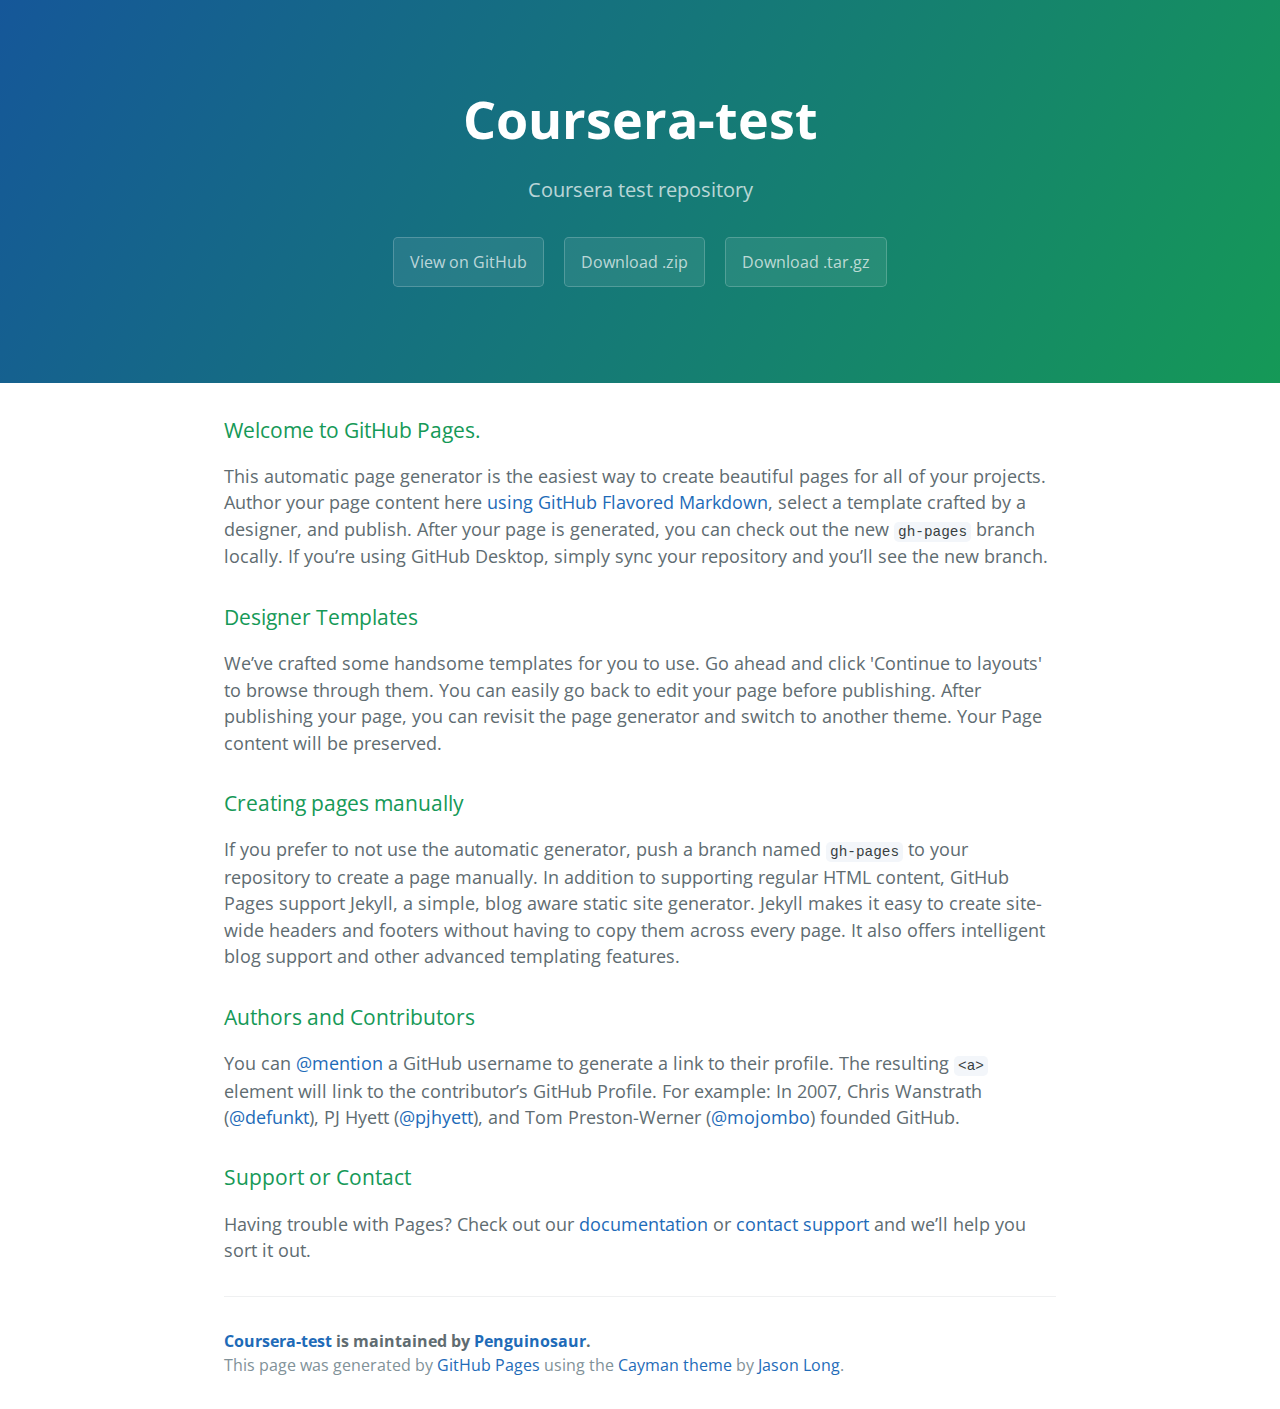
<file: index.html>
<!DOCTYPE html>
<html lang="en-us">
  <head>
    <meta charset="UTF-8">
    <title>Coursera-test by Penguinosaur</title>
    <meta name="viewport" content="width=device-width, initial-scale=1">
    <link rel="stylesheet" type="text/css" href="stylesheets/normalize.css" media="screen">
    <link href='https://fonts.googleapis.com/css?family=Open+Sans:400,700' rel='stylesheet' type='text/css'>
    <link rel="stylesheet" type="text/css" href="stylesheets/stylesheet.css" media="screen">
    <link rel="stylesheet" type="text/css" href="stylesheets/github-light.css" media="screen">
  </head>
  <body>
    <section class="page-header">
      <h1 class="project-name">Coursera-test</h1>
      <h2 class="project-tagline">Coursera test repository</h2>
      <a href="https://github.com/Penguinosaur/coursera-test" class="btn">View on GitHub</a>
      <a href="https://github.com/Penguinosaur/coursera-test/zipball/master" class="btn">Download .zip</a>
      <a href="https://github.com/Penguinosaur/coursera-test/tarball/master" class="btn">Download .tar.gz</a>
    </section>

    <section class="main-content">
      <h3>
<a id="welcome-to-github-pages" class="anchor" href="#welcome-to-github-pages" aria-hidden="true"><span aria-hidden="true" class="octicon octicon-link"></span></a>Welcome to GitHub Pages.</h3>

<p>This automatic page generator is the easiest way to create beautiful pages for all of your projects. Author your page content here <a href="https://guides.github.com/features/mastering-markdown/">using GitHub Flavored Markdown</a>, select a template crafted by a designer, and publish. After your page is generated, you can check out the new <code>gh-pages</code> branch locally. If you’re using GitHub Desktop, simply sync your repository and you’ll see the new branch.</p>

<h3>
<a id="designer-templates" class="anchor" href="#designer-templates" aria-hidden="true"><span aria-hidden="true" class="octicon octicon-link"></span></a>Designer Templates</h3>

<p>We’ve crafted some handsome templates for you to use. Go ahead and click 'Continue to layouts' to browse through them. You can easily go back to edit your page before publishing. After publishing your page, you can revisit the page generator and switch to another theme. Your Page content will be preserved.</p>

<h3>
<a id="creating-pages-manually" class="anchor" href="#creating-pages-manually" aria-hidden="true"><span aria-hidden="true" class="octicon octicon-link"></span></a>Creating pages manually</h3>

<p>If you prefer to not use the automatic generator, push a branch named <code>gh-pages</code> to your repository to create a page manually. In addition to supporting regular HTML content, GitHub Pages support Jekyll, a simple, blog aware static site generator. Jekyll makes it easy to create site-wide headers and footers without having to copy them across every page. It also offers intelligent blog support and other advanced templating features.</p>

<h3>
<a id="authors-and-contributors" class="anchor" href="#authors-and-contributors" aria-hidden="true"><span aria-hidden="true" class="octicon octicon-link"></span></a>Authors and Contributors</h3>

<p>You can <a href="https://help.github.com/articles/basic-writing-and-formatting-syntax/#mentioning-users-and-teams" class="user-mention">@mention</a> a GitHub username to generate a link to their profile. The resulting <code>&lt;a&gt;</code> element will link to the contributor’s GitHub Profile. For example: In 2007, Chris Wanstrath (<a href="https://github.com/defunkt" class="user-mention">@defunkt</a>), PJ Hyett (<a href="https://github.com/pjhyett" class="user-mention">@pjhyett</a>), and Tom Preston-Werner (<a href="https://github.com/mojombo" class="user-mention">@mojombo</a>) founded GitHub.</p>

<h3>
<a id="support-or-contact" class="anchor" href="#support-or-contact" aria-hidden="true"><span aria-hidden="true" class="octicon octicon-link"></span></a>Support or Contact</h3>

<p>Having trouble with Pages? Check out our <a href="https://help.github.com/pages">documentation</a> or <a href="https://github.com/contact">contact support</a> and we’ll help you sort it out.</p>

      <footer class="site-footer">
        <span class="site-footer-owner"><a href="https://github.com/Penguinosaur/coursera-test">Coursera-test</a> is maintained by <a href="https://github.com/Penguinosaur">Penguinosaur</a>.</span>

        <span class="site-footer-credits">This page was generated by <a href="https://pages.github.com">GitHub Pages</a> using the <a href="https://github.com/jasonlong/cayman-theme">Cayman theme</a> by <a href="https://twitter.com/jasonlong">Jason Long</a>.</span>
      </footer>

    </section>

  
  </body>
</html>
</file>
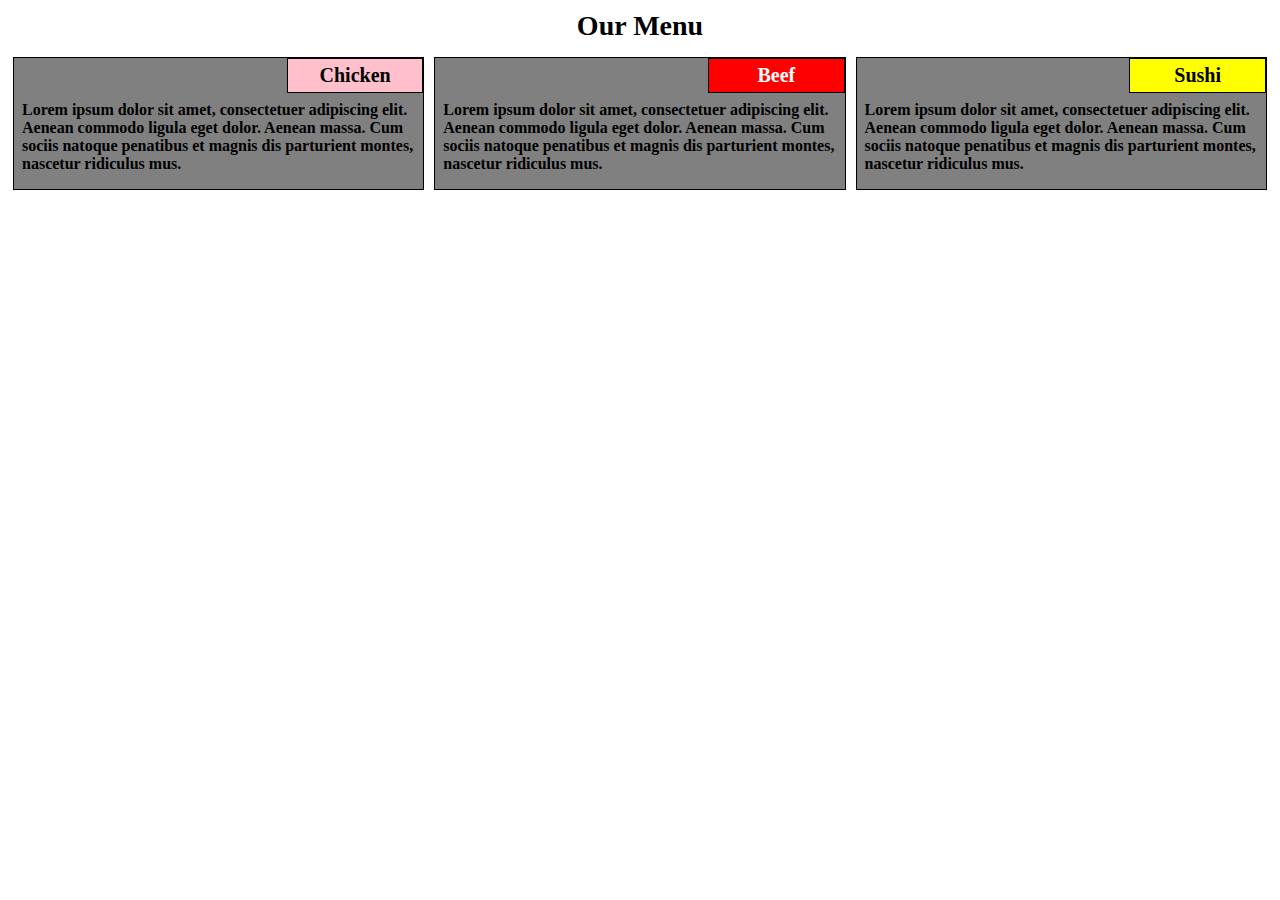
<file: module-2/index.html>
<!DOCTYPE html>
<html>
<head>
	<meta charset="utf-8">
	<meta name="viewport" content="width=device-width, initial-scale=1">
	<link rel="stylesheet" href="styles.css">
	<title>Our Menu</title>
</head>
<body>
	<header>Our Menu</header>
	<div>
		<div class="abc">
			<div id="chicken">Chicken</div>
			<p>Lorem ipsum dolor sit amet, consectetuer adipiscing elit. Aenean commodo ligula eget dolor. Aenean massa. Cum sociis natoque penatibus et magnis dis parturient montes, nascetur ridiculus mus. </p>
		</div>
	</div>

	<div>
		<div class="abc">
			<div id="beef">Beef</div>
			<p>Lorem ipsum dolor sit amet, consectetuer adipiscing elit. Aenean commodo ligula eget dolor. Aenean massa. Cum sociis natoque penatibus et magnis dis parturient montes, nascetur ridiculus mus. </p>
		</div>
	</div>

	<div class="wide">
		<div class="abc">
			<div id="sushi">Sushi</div>
			<p>Lorem ipsum dolor sit amet, consectetuer adipiscing elit. Aenean commodo ligula eget dolor. Aenean massa. Cum sociis natoque penatibus et magnis dis parturient montes, nascetur ridiculus mus. </p>
		</div>
	</div>

</body>
</html>
</file>
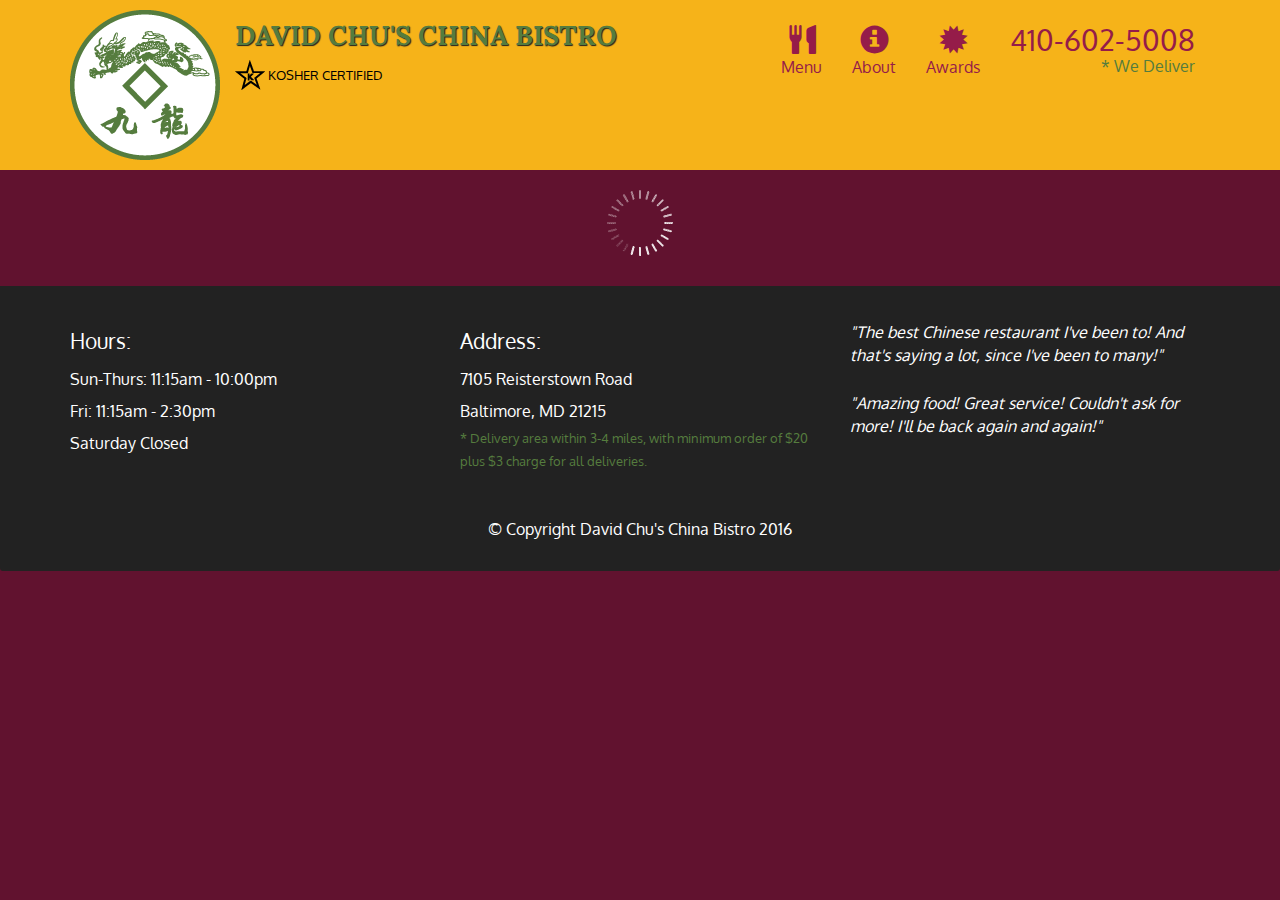
<file: module-5/index.html>
<!doctype html>
<html lang="en">
  <head>
    <meta charset="utf-8">
    <meta http-equiv="X-UA-Compatible" content="IE=edge">
    <meta name="viewport" content="width=device-width, initial-scale=1">
    <title>David Chu's China Bistro</title>
    <link rel="stylesheet" href="css/bootstrap.min.css">
    <link rel="stylesheet" href="css/styles.css">
    <link href='https://fonts.googleapis.com/css?family=Oxygen:400,300,700' rel='stylesheet' type='text/css'>
    <link href='https://fonts.googleapis.com/css?family=Lora' rel='stylesheet' type='text/css'>
  </head>
<body>
  <header>
    <nav id="header-nav" class="navbar navbar-default">
      <div class="container">
        <div class="navbar-header">
          <a href="index.html" class="pull-left visible-md visible-lg">
            <div id="logo-img" alt="Logo image"></div>
          </a>

          <div class="navbar-brand">
            <a href="index.html"><h1>David Chu's China Bistro</h1></a>
            <p>
              <img src="images/star-k-logo.png" alt="Kosher certification">
              <span>Kosher Certified</span>
            </p>
          </div>

          <button id="navbarToggle" type="button" class="navbar-toggle collapsed" data-toggle="collapse" data-target="#collapsable-nav" aria-expanded="false">
            <span class="sr-only">Toggle navigation</span>
            <span class="icon-bar"></span>
            <span class="icon-bar"></span>
            <span class="icon-bar"></span>
          </button>
        </div>
        
        <div id="collapsable-nav" class="collapse navbar-collapse">
           <ul id="nav-list" class="nav navbar-nav navbar-right">
            <li id="navHomeButton" class="visible-xs active">
              <a href="index.html">
                <span class="glyphicon glyphicon-home"></span> Home</a>
            </li>
            <li id="navMenuButton">
              <a href="#" onclick="$dc.loadMenuCategories();">
                <span class="glyphicon glyphicon-cutlery"></span><br class="hidden-xs"> Menu</a>
            </li>
            <li>
              <a href="#">
                <span class="glyphicon glyphicon-info-sign"></span><br class="hidden-xs"> About</a>
            </li>
            <li>
              <a href="#">
                <span class="glyphicon glyphicon-certificate"></span><br class="hidden-xs"> Awards</a>
            </li>
            <li id="phone" class="hidden-xs">
              <a href="tel:410-602-5008">
                <span>410-602-5008</span></a><div>* We Deliver</div>
            </li>
          </ul><!-- #nav-list -->
        </div><!-- .collapse .navbar-collapse -->
      </div><!-- .container -->
    </nav><!-- #header-nav -->
  </header>

  <div id="call-btn" class="visible-xs">
    <a class="btn" href="tel:410-602-5008">
    <span class="glyphicon glyphicon-earphone"></span>
    410-602-5008
    </a>
  </div>
  <div id="xs-deliver" class="text-center visible-xs">* We Deliver</div>

  <div id="main-content" class="container"></div>

  <footer class="panel-footer">
    <div class="container">
      <div class="row">
        <section id="hours" class="col-sm-4">
          <span>Hours:</span><br>
          Sun-Thurs: 11:15am - 10:00pm<br>
          Fri: 11:15am - 2:30pm<br>
          Saturday Closed
          <hr class="visible-xs">
        </section>
        <section id="address" class="col-sm-4">
          <span>Address:</span><br>
          7105 Reisterstown Road<br>
          Baltimore, MD 21215
          <p>* Delivery area within 3-4 miles, with minimum order of $20 plus $3 charge for all deliveries.</p>
          <hr class="visible-xs">
        </section>
        <section id="testimonials" class="col-sm-4">
          <p>"The best Chinese restaurant I've been to! And that's saying a lot, since I've been to many!"</p>
          <p>"Amazing food! Great service! Couldn't ask for more! I'll be back again and again!"</p>
        </section>
      </div>
      <div class="text-center">&copy; Copyright David Chu's China Bistro 2016</div>
    </div>
  </footer>

  <!-- jQuery (Bootstrap JS plugins depend on it) -->
  <script src="js/jquery-2.1.4.min.js"></script>
  <script src="js/bootstrap.min.js"></script>
  <script src="js/ajax-utils.js"></script>
  <script src="js/script.js"></script>
</body>
</html>
</file>
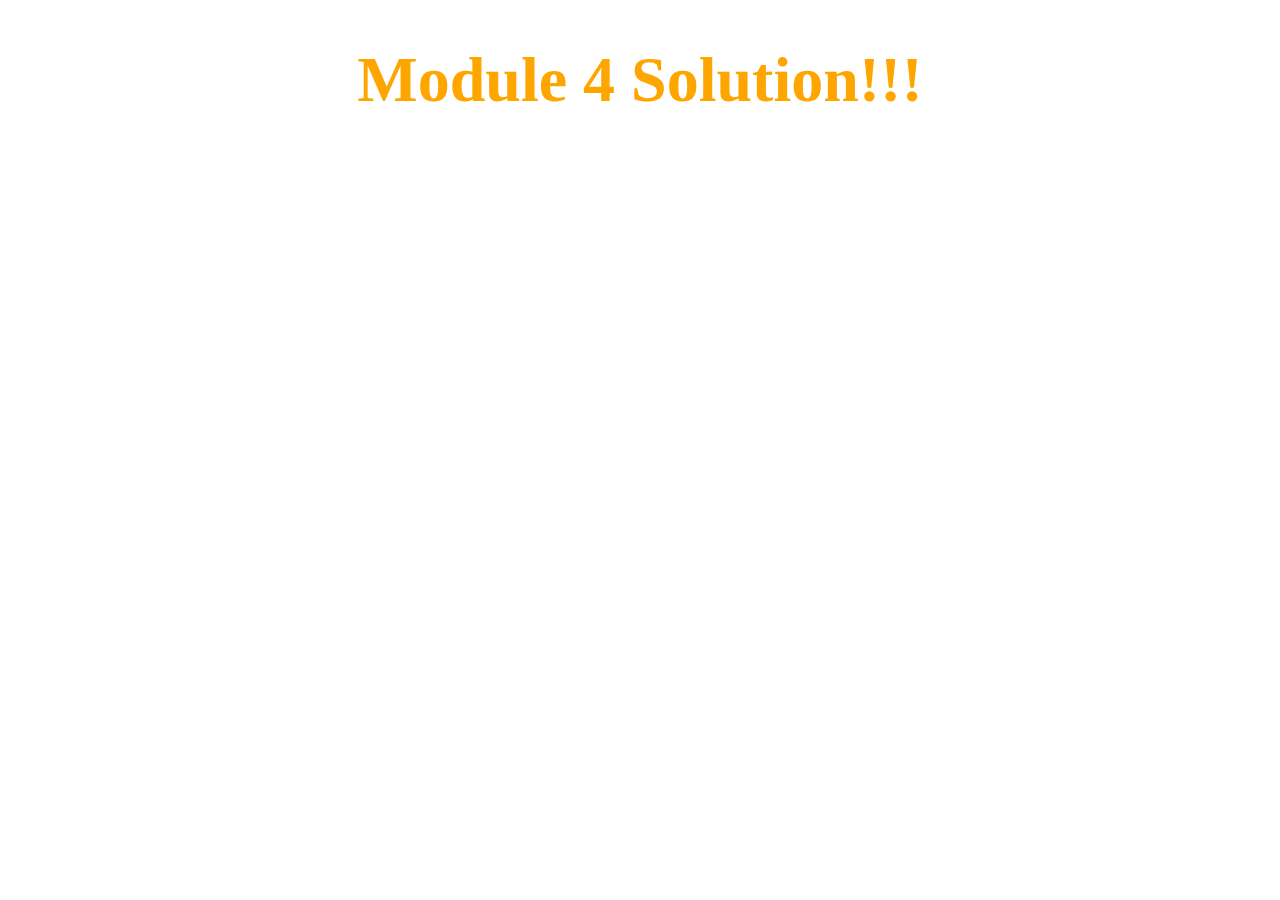
<file: module-4/mySolution/index.html>
<!DOCTYPE html>
<html>
<head>
  <meta charset="utf-8">
  <title>Module 4 Solution!!!</title>
  <script src="SpeakHello.js"></script>
  <script src="SpeakGoodBye.js"></script>
  <script src="script.js"></script>
</head>
<body>
  <h1 style="font-family: papyrus; text-align: center; color: orange; font-size: 4em;">Module 4 Solution!!!</h1>
</body>
</html>
</file>
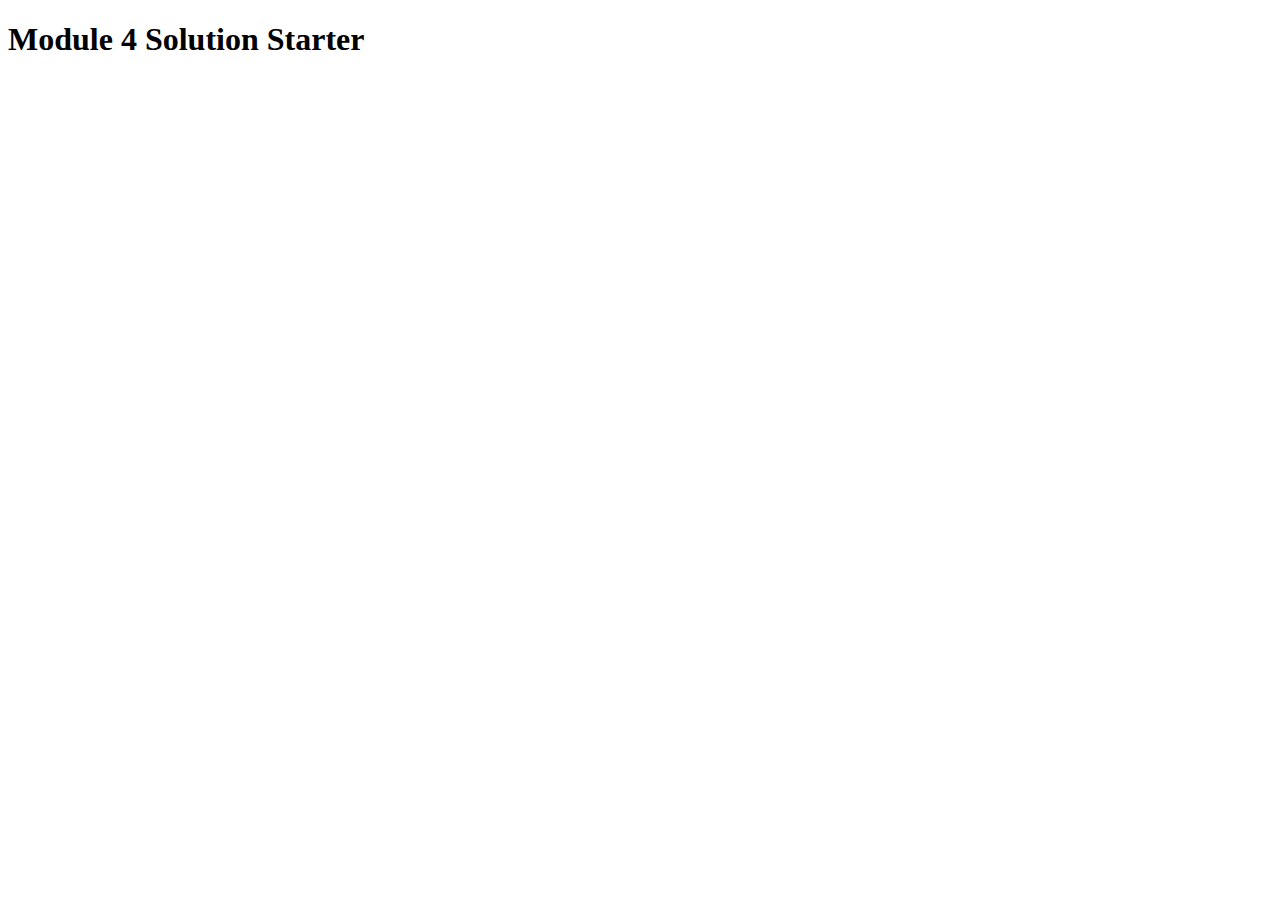
<file: module-4/module4-solution-starter/easier/index.html>
<!DOCTYPE html>
<html>
<head>
  <meta charset="utf-8">
  <title>Module 4 Solution Starter</title>
  <script src="SpeakHello.js"></script>
  <script src="SpeakGoodBye.js"></script>
  <script src="script.js"></script>
</head>
<body>
  <h1>Module 4 Solution Starter</h1>
</body>
</html>
</file>
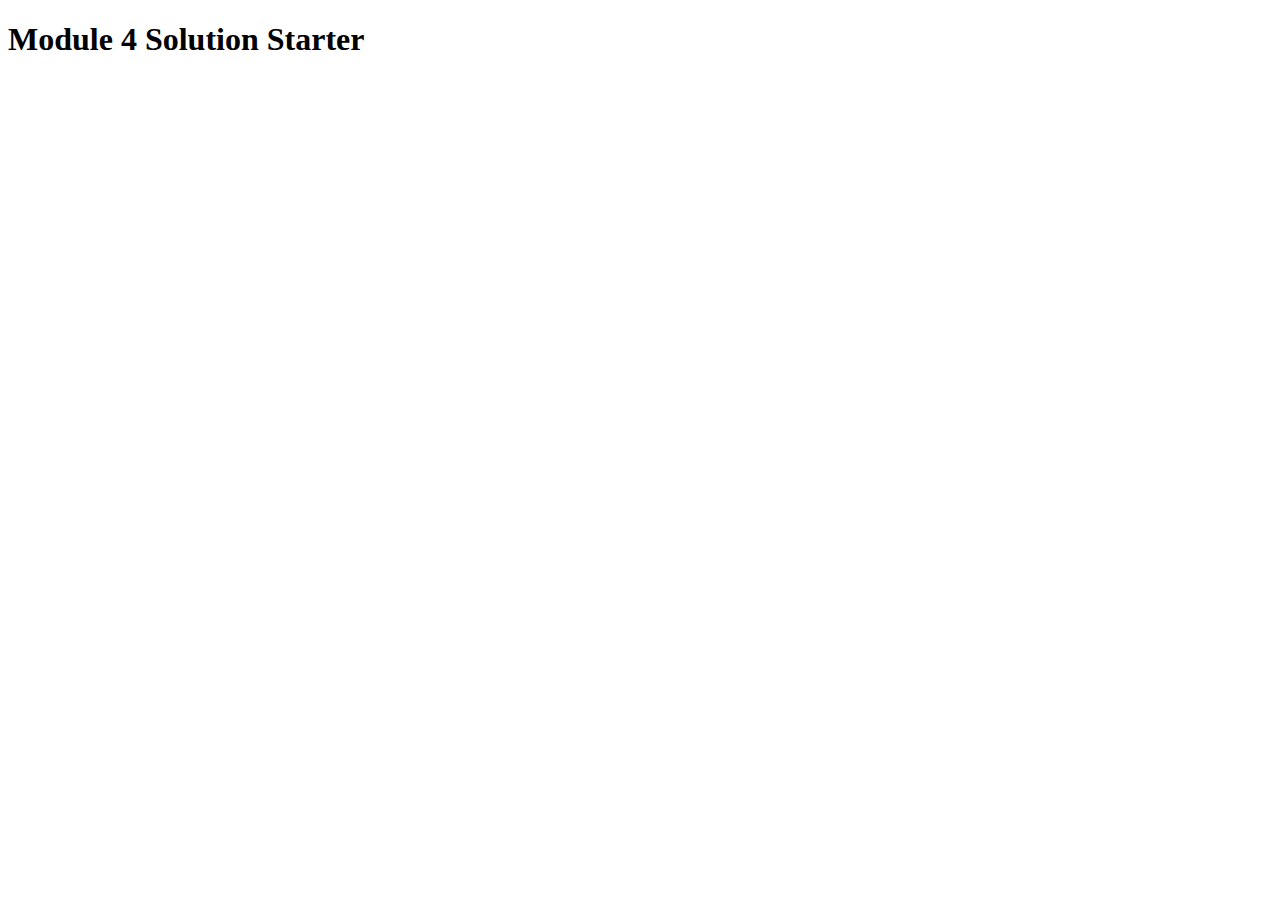
<file: module-4/module4-solution-starter/harder/index.html>
<!DOCTYPE html>
<html>
<head>
  <meta charset="utf-8">
  <title>Module 4 Solution Starter</title>
  <script>
    var names = []; // DO NOT REMOVE
  </script>
  <script src="SpeakHello.js"></script>
  <script src="SpeakGoodBye.js"></script>
  <script src="script.js"></script>
</head>
<body>
  <h1>Module 4 Solution Starter</h1>
</body>
</html>
</file>
<file: stylesheets/stylesheet.css>
* {
  box-sizing: border-box; }

body {
  padding: 0;
  margin: 0;
  font-family: "Open Sans", "Helvetica Neue", Helvetica, Arial, sans-serif;
  font-size: 16px;
  line-height: 1.5;
  color: #606c71; }

a {
  color: #1e6bb8;
  text-decoration: none; }
  a:hover {
    text-decoration: underline; }

.btn {
  display: inline-block;
  margin-bottom: 1rem;
  color: rgba(255, 255, 255, 0.7);
  background-color: rgba(255, 255, 255, 0.08);
  border-color: rgba(255, 255, 255, 0.2);
  border-style: solid;
  border-width: 1px;
  border-radius: 0.3rem;
  transition: color 0.2s, background-color 0.2s, border-color 0.2s; }
  .btn + .btn {
    margin-left: 1rem; }

.btn:hover {
  color: rgba(255, 255, 255, 0.8);
  text-decoration: none;
  background-color: rgba(255, 255, 255, 0.2);
  border-color: rgba(255, 255, 255, 0.3); }

@media screen and (min-width: 64em) {
  .btn {
    padding: 0.75rem 1rem; } }

@media screen and (min-width: 42em) and (max-width: 64em) {
  .btn {
    padding: 0.6rem 0.9rem;
    font-size: 0.9rem; } }

@media screen and (max-width: 42em) {
  .btn {
    display: block;
    width: 100%;
    padding: 0.75rem;
    font-size: 0.9rem; }
    .btn + .btn {
      margin-top: 1rem;
      margin-left: 0; } }

.page-header {
  color: #fff;
  text-align: center;
  background-color: #159957;
  background-image: linear-gradient(120deg, #155799, #159957); }

@media screen and (min-width: 64em) {
  .page-header {
    padding: 5rem 6rem; } }

@media screen and (min-width: 42em) and (max-width: 64em) {
  .page-header {
    padding: 3rem 4rem; } }

@media screen and (max-width: 42em) {
  .page-header {
    padding: 2rem 1rem; } }

.project-name {
  margin-top: 0;
  margin-bottom: 0.1rem; }

@media screen and (min-width: 64em) {
  .project-name {
    font-size: 3.25rem; } }

@media screen and (min-width: 42em) and (max-width: 64em) {
  .project-name {
    font-size: 2.25rem; } }

@media screen and (max-width: 42em) {
  .project-name {
    font-size: 1.75rem; } }

.project-tagline {
  margin-bottom: 2rem;
  font-weight: normal;
  opacity: 0.7; }

@media screen and (min-width: 64em) {
  .project-tagline {
    font-size: 1.25rem; } }

@media screen and (min-width: 42em) and (max-width: 64em) {
  .project-tagline {
    font-size: 1.15rem; } }

@media screen and (max-width: 42em) {
  .project-tagline {
    font-size: 1rem; } }

.main-content :first-child {
  margin-top: 0; }
.main-content img {
  max-width: 100%; }
.main-content h1, .main-content h2, .main-content h3, .main-content h4, .main-content h5, .main-content h6 {
  margin-top: 2rem;
  margin-bottom: 1rem;
  font-weight: normal;
  color: #159957; }
.main-content p {
  margin-bottom: 1em; }
.main-content code {
  padding: 2px 4px;
  font-family: Consolas, "Liberation Mono", Menlo, Courier, monospace;
  font-size: 0.9rem;
  color: #383e41;
  background-color: #f3f6fa;
  border-radius: 0.3rem; }
.main-content pre {
  padding: 0.8rem;
  margin-top: 0;
  margin-bottom: 1rem;
  font: 1rem Consolas, "Liberation Mono", Menlo, Courier, monospace;
  color: #567482;
  word-wrap: normal;
  background-color: #f3f6fa;
  border: solid 1px #dce6f0;
  border-radius: 0.3rem; }
  .main-content pre > code {
    padding: 0;
    margin: 0;
    font-size: 0.9rem;
    color: #567482;
    word-break: normal;
    white-space: pre;
    background: transparent;
    border: 0; }
.main-content .highlight {
  margin-bottom: 1rem; }
  .main-content .highlight pre {
    margin-bottom: 0;
    word-break: normal; }
.main-content .highlight pre, .main-content pre {
  padding: 0.8rem;
  overflow: auto;
  font-size: 0.9rem;
  line-height: 1.45;
  border-radius: 0.3rem; }
.main-content pre code, .main-content pre tt {
  display: inline;
  max-width: initial;
  padding: 0;
  margin: 0;
  overflow: initial;
  line-height: inherit;
  word-wrap: normal;
  background-color: transparent;
  border: 0; }
  .main-content pre code:before, .main-content pre code:after, .main-content pre tt:before, .main-content pre tt:after {
    content: normal; }
.main-content ul, .main-content ol {
  margin-top: 0; }
.main-content blockquote {
  padding: 0 1rem;
  margin-left: 0;
  color: #819198;
  border-left: 0.3rem solid #dce6f0; }
  .main-content blockquote > :first-child {
    margin-top: 0; }
  .main-content blockquote > :last-child {
    margin-bottom: 0; }
.main-content table {
  display: block;
  width: 100%;
  overflow: auto;
  word-break: normal;
  word-break: keep-all; }
  .main-content table th {
    font-weight: bold; }
  .main-content table th, .main-content table td {
    padding: 0.5rem 1rem;
    border: 1px solid #e9ebec; }
.main-content dl {
  padding: 0; }
  .main-content dl dt {
    padding: 0;
    margin-top: 1rem;
    font-size: 1rem;
    font-weight: bold; }
  .main-content dl dd {
    padding: 0;
    margin-bottom: 1rem; }
.main-content hr {
  height: 2px;
  padding: 0;
  margin: 1rem 0;
  background-color: #eff0f1;
  border: 0; }

@media screen and (min-width: 64em) {
  .main-content {
    max-width: 64rem;
    padding: 2rem 6rem;
    margin: 0 auto;
    font-size: 1.1rem; } }

@media screen and (min-width: 42em) and (max-width: 64em) {
  .main-content {
    padding: 2rem 4rem;
    font-size: 1.1rem; } }

@media screen and (max-width: 42em) {
  .main-content {
    padding: 2rem 1rem;
    font-size: 1rem; } }

.site-footer {
  padding-top: 2rem;
  margin-top: 2rem;
  border-top: solid 1px #eff0f1; }

.site-footer-owner {
  display: block;
  font-weight: bold; }

.site-footer-credits {
  color: #819198; }

@media screen and (min-width: 64em) {
  .site-footer {
    font-size: 1rem; } }

@media screen and (min-width: 42em) and (max-width: 64em) {
  .site-footer {
    font-size: 1rem; } }

@media screen and (max-width: 42em) {
  .site-footer {
    font-size: 0.9rem; } }
</file>
<file: stylesheets/github-light.css>
/*
The MIT License (MIT)

Copyright (c) 2016 GitHub, Inc.

Permission is hereby granted, free of charge, to any person obtaining a copy
of this software and associated documentation files (the "Software"), to deal
in the Software without restriction, including without limitation the rights
to use, copy, modify, merge, publish, distribute, sublicense, and/or sell
copies of the Software, and to permit persons to whom the Software is
furnished to do so, subject to the following conditions:

The above copyright notice and this permission notice shall be included in all
copies or substantial portions of the Software.

THE SOFTWARE IS PROVIDED "AS IS", WITHOUT WARRANTY OF ANY KIND, EXPRESS OR
IMPLIED, INCLUDING BUT NOT LIMITED TO THE WARRANTIES OF MERCHANTABILITY,
FITNESS FOR A PARTICULAR PURPOSE AND NONINFRINGEMENT. IN NO EVENT SHALL THE
AUTHORS OR COPYRIGHT HOLDERS BE LIABLE FOR ANY CLAIM, DAMAGES OR OTHER
LIABILITY, WHETHER IN AN ACTION OF CONTRACT, TORT OR OTHERWISE, ARISING FROM,
OUT OF OR IN CONNECTION WITH THE SOFTWARE OR THE USE OR OTHER DEALINGS IN THE
SOFTWARE.

*/

.pl-c /* comment */ {
  color: #969896;
}

.pl-c1 /* constant, variable.other.constant, support, meta.property-name, support.constant, support.variable, meta.module-reference, markup.raw, meta.diff.header */,
.pl-s .pl-v /* string variable */ {
  color: #0086b3;
}

.pl-e /* entity */,
.pl-en /* entity.name */ {
  color: #795da3;
}

.pl-smi /* variable.parameter.function, storage.modifier.package, storage.modifier.import, storage.type.java, variable.other */,
.pl-s .pl-s1 /* string source */ {
  color: #333;
}

.pl-ent /* entity.name.tag */ {
  color: #63a35c;
}

.pl-k /* keyword, storage, storage.type */ {
  color: #a71d5d;
}

.pl-s /* string */,
.pl-pds /* punctuation.definition.string, string.regexp.character-class */,
.pl-s .pl-pse .pl-s1 /* string punctuation.section.embedded source */,
.pl-sr /* string.regexp */,
.pl-sr .pl-cce /* string.regexp constant.character.escape */,
.pl-sr .pl-sre /* string.regexp source.ruby.embedded */,
.pl-sr .pl-sra /* string.regexp string.regexp.arbitrary-repitition */ {
  color: #183691;
}

.pl-v /* variable */ {
  color: #ed6a43;
}

.pl-id /* invalid.deprecated */ {
  color: #b52a1d;
}

.pl-ii /* invalid.illegal */ {
  color: #f8f8f8;
  background-color: #b52a1d;
}

.pl-sr .pl-cce /* string.regexp constant.character.escape */ {
  font-weight: bold;
  color: #63a35c;
}

.pl-ml /* markup.list */ {
  color: #693a17;
}

.pl-mh /* markup.heading */,
.pl-mh .pl-en /* markup.heading entity.name */,
.pl-ms /* meta.separator */ {
  font-weight: bold;
  color: #1d3e81;
}

.pl-mq /* markup.quote */ {
  color: #008080;
}

.pl-mi /* markup.italic */ {
  font-style: italic;
  color: #333;
}

.pl-mb /* markup.bold */ {
  font-weight: bold;
  color: #333;
}

.pl-md /* markup.deleted, meta.diff.header.from-file */ {
  color: #bd2c00;
  background-color: #ffecec;
}

.pl-mi1 /* markup.inserted, meta.diff.header.to-file */ {
  color: #55a532;
  background-color: #eaffea;
}

.pl-mdr /* meta.diff.range */ {
  font-weight: bold;
  color: #795da3;
}

.pl-mo /* meta.output */ {
  color: #1d3e81;
}
</file>
<file: module-2/styles.css>
html {
	font-family: Papyrus;
}

header {
	text-align: center;
	font-size: 175%;
	font-weight: bold;
	margin: 10px;
}

#chicken {
	background-color: pink;
}

#beef {
	color: white;
	background-color: red;
}

#sushi {
	background-color: yellow;
}

body div {
	float: left;
	box-sizing: border-box;
	padding: 5px;
	
}

.abc {
	width: 100%;
	background-color: gray;
	border: 1px solid black;
	font-weight: bold;
	padding: 0px;
}

div div div {
	float: right;
	text-align: center;
	font-size: 125%;
	border: 1px solid black;
	width: 33.33%;
}
p {
	clear: right;
	padding: 8px 8px 0px 8px;	
}

@media (min-width: 992px) {
	body div {
		width: 33.33%;
	}
}

@media (min-width :768px) and (max-width: 991px) {
	body div {
		width: 50%;
	}

	div div div {
		width: 33.33%;
	}

	.wide {
		width: 100%;
	}

	#sushi {
		width: 16.66%;
	}
}
</file>
<file: module-5/css/styles.css>
body {
  font-size: 16px;
  color: #fff;
  background-color: #61122f;
  font-family: 'Oxygen', sans-serif;
}

/** HEADER **/
#header-nav {
  background-color: #f6b319;
  border-radius: 0;
  border: 0;
}

#logo-img {
  background: url('../images/restaurant-logo_large.png') no-repeat;
  width: 150px;
  height: 150px;
  margin: 10px 15px 10px 0;
}

.navbar-brand {
  padding-top: 25px;
}
.navbar-brand h1 { /* Restaurant name */
  font-family: 'Lora', serif;
  color: #557c3e;
  font-size: 1.5em;
  text-transform: uppercase;
  font-weight: bold;
  text-shadow: 1px 1px 1px #222;
  margin-top: 0;
  margin-bottom: 0;
  line-height: .75;
}
.navbar-brand a:hover, .navbar-brand a:focus {
  text-decoration: none;
}
.navbar-brand p { /* Kosher cert */
  color: #000;
  text-transform: uppercase;
  font-size: .7em;
  margin-top: 15px;
}
.navbar-brand p span { /* Star-K */
  vertical-align: middle;
}

#nav-list {
  margin-top: 10px;
}
#nav-list a {
  color: #951C49;
  text-align: center;
}
#nav-list a:hover {
  background: #E7E7E7;
}
#nav-list a span {
  font-size: 1.8em;
}

#phone {
  margin-top: 5px;
}
#phone a { /* Phone number */
  text-align: right;
  padding-bottom: 0;
}
#phone div { /* We Deliver */
  color: #557c3e;
  text-align: right;
  padding-right: 15px;
}

.navbar-header button.navbar-toggle, .navbar-header .icon-bar {
  border: 1px solid #61122f;
}
.navbar-header button.navbar-toggle {
  clear: both;
  margin-top: -30px;
}
/* END HEADER */

/* FOOTER */
.panel-footer {
  margin-top: 30px;
  padding-top: 35px;
  padding-bottom: 30px;
  background-color: #222;
  border-top: 0;
}
.panel-footer div.row {
  margin-bottom: 35px;
}
#hours, #address {
  line-height: 2;
}
#hours > span, #address > span {
  font-size: 1.3em;
}
#address p {
  color: #557c3e;
  font-size: .8em;
  line-height: 1.8;
}
#testimonials {
  font-style: italic;
}
#testimonials p:nth-child(2) {
  margin-top: 25px;
}
/* END FOOTER */



/* HOME PAGE */
.container .jumbotron {
  box-shadow: 0 0 50px #3F0C1F;
  border: 2px solid #3F0C1F;
}

#menu-tile, #specials-tile, #map-tile {
  height: 250px;
  width: 100%;
  margin-bottom: 15px;
  position: relative;
  border: 2px solid #3F0C1F;
  overflow: hidden;
}
#menu-tile:hover, #specials-tile:hover, #map-tile:hover {
  box-shadow: 0 1px 5px 1px #cccccc;
}
#menu-tile {
  background: url('../images/menu-tile.jpg') no-repeat;
  background-position: center;
}
#specials-tile {
  background: url('../images/specials-tile.jpg') no-repeat;
  background-position: center;
}
#menu-tile span, #specials-tile span, #map-tile span {
  position: absolute;
  bottom: 0;
  right: 0;
  width: 100%;
  text-align: center;
  font-size: 1.6em;
  text-transform: uppercase;
  background-color: #000;
  color: #fff;
  opacity: .8;
}
/* END HOME PAGE */

/* MENU CATEGORIES PAGE */
.category-tile { 
  position: relative;
  border: 2px solid #3F0C1F;
  overflow: hidden;
  width: 200px;
  height: 200px;
  margin: 0 auto 15px;
}
.category-tile span {
  position: absolute;
  bottom: 0;
  right: 0;
  width: 100%;
  text-align: center;
  font-size: 1.2em;
  text-transform: uppercase;
  background-color: #000;
  color: #fff;
  opacity: .8;
}
.category-tile:hover {
  box-shadow: 0 1px 5px 1px #cccccc;
}

#menu-categories-title + div {
  margin-bottom: 50px;
}
/* END MENU CATEGORIES PAGE */

/* SINGLE CATEGORY PAGE */
.menu-item-tile {
  margin-bottom: 25px;
}
.menu-item-tile hr {
  width: 80%;
}
.menu-item-tile .menu-item-price {
  font-size: 1.1em;
  text-align: right;
  margin-top: -15px;
  margin-right: -15px;
}
.menu-item-tile .menu-item-price span {
  font-size: .6em;
}
.menu-item-photo {
  position: relative;
  border: 2px solid #3F0C1F; 
  overflow: hidden;
  padding: 0;
  margin-right: -15px;
  margin-left: auto;
  margin-bottom: 20px;
  max-width: 250px;
}
.menu-item-photo div {
  position: absolute;
  bottom: 0;
  right: 0;
  width: 80px;
  background-color: #557c3e;
  text-align: center;
}
.menu-item-description {
  padding-right: 30px;
}
h3.menu-item-title {
  margin: 0 0 10px;
}
.menu-item-details {
  font-size: .9em;
  font-style: italic;
}
/* END SINGLE CATEGORY PAGE */


/********** Large devices only **********/
@media (min-width: 1200px) {
  .container .jumbotron {
    background: url('../images/jumbotron_1200.jpg') no-repeat;
    height: 675px;
  }
}

/********** Medium devices only **********/
@media (min-width: 992px) and (max-width: 1199px) {
  /* Header */
  #logo-img {
    background: url('../images/restaurant-logo_medium.png') no-repeat;
    width: 100px;
    height: 100px;
    margin: 5px 5px 5px 0;
  }
  /* End Header */

  /* Home Page */
  .container .jumbotron {
    background: url('../images/jumbotron_992.jpg') no-repeat;
    height: 558px;
  }
  /* End Home Page */
}

/********** Small devices only **********/
@media (min-width: 768px) and (max-width: 991px) {
  /* Home Page */
  .container .jumbotron {
    background: url('../images/jumbotron_768.jpg') no-repeat;
    height: 432px;
  }
  /* End Home Page */
}

/********** Extra small devices only **********/
@media (max-width: 767px) {
  /* Header */
  .navbar-brand {
    padding-top: 10px;
    height: 80px;
  }
  .navbar-brand h1 { /* Restaurant name */
    padding-top: 10px;
    font-size: 5vw; /* 1vw = 1% of viewport width */
  }
  .navbar-brand p { /* Kosher cert */
    font-size: .6em;
    margin-top: 12px;
  }
  .navbar-brand p img { /* Star-K */
    height: 20px;
  }

  #collapsable-nav a { /* Collapsed nav menu text */
    font-size: 1.2em;
  }
  #collapsable-nav a span { /* Collapsed nav menu glyph */
    font-size: 1em;
    margin-right: 5px;
  }

  #call-btn > a {
    font-size: 1.5em;
    display: block;
    margin: 0 20px;
    padding: 10px;
    border: 2px solid #fff;
    background-color: #f6b319;
    color: #951c49;
  }
  #xs-deliver {
    margin-top: 5px;
    font-size: .7em;
    letter-spacing: .1em;
    text-transform: uppercase;
  }
  /* End Header */

  /* Footer */
  .panel-footer section {
    margin-bottom: 30px;
    text-align: center;
  }
  .panel-footer section:nth-child(3) {
    margin-bottom: 0; /* margin already exists on the whole row */
  }
  .panel-footer section hr {
    width: 50%;
  }
  /* End Footer */

  /* Home Page */
  .container .jumbotron {
    margin-top: 30px;
    padding: 0;
  }
  #menu-tile, #specials-tile {
    width: 360px;
    margin: 0 auto 15px;
  }

  .menu-item-photo {
    margin-right: auto;
  }
  .menu-item-tile .menu-item-price {
    text-align: center;
  }
  .menu-item-description {
    text-align: center;;
  }
}


/********** Super extra small devices Only :-) (e.g., iPhone 4) **********/
@media (max-width: 479px) {
  /* Header */
  .navbar-brand h1 { /* Restaurant name */
    padding-top: 5px;
    font-size: 6vw;
  }
  /* End Header */
  
  /* Home page */
  #menu-tile, #specials-tile {
    width: 280px;
    margin: 0 auto 15px;
  }

  .col-xxs-12 {
    position: relative;
    min-height: 1px;
    padding-right: 15px;
    padding-left: 15px;
    float: left;
    width: 100%;
  }
}
</file>
